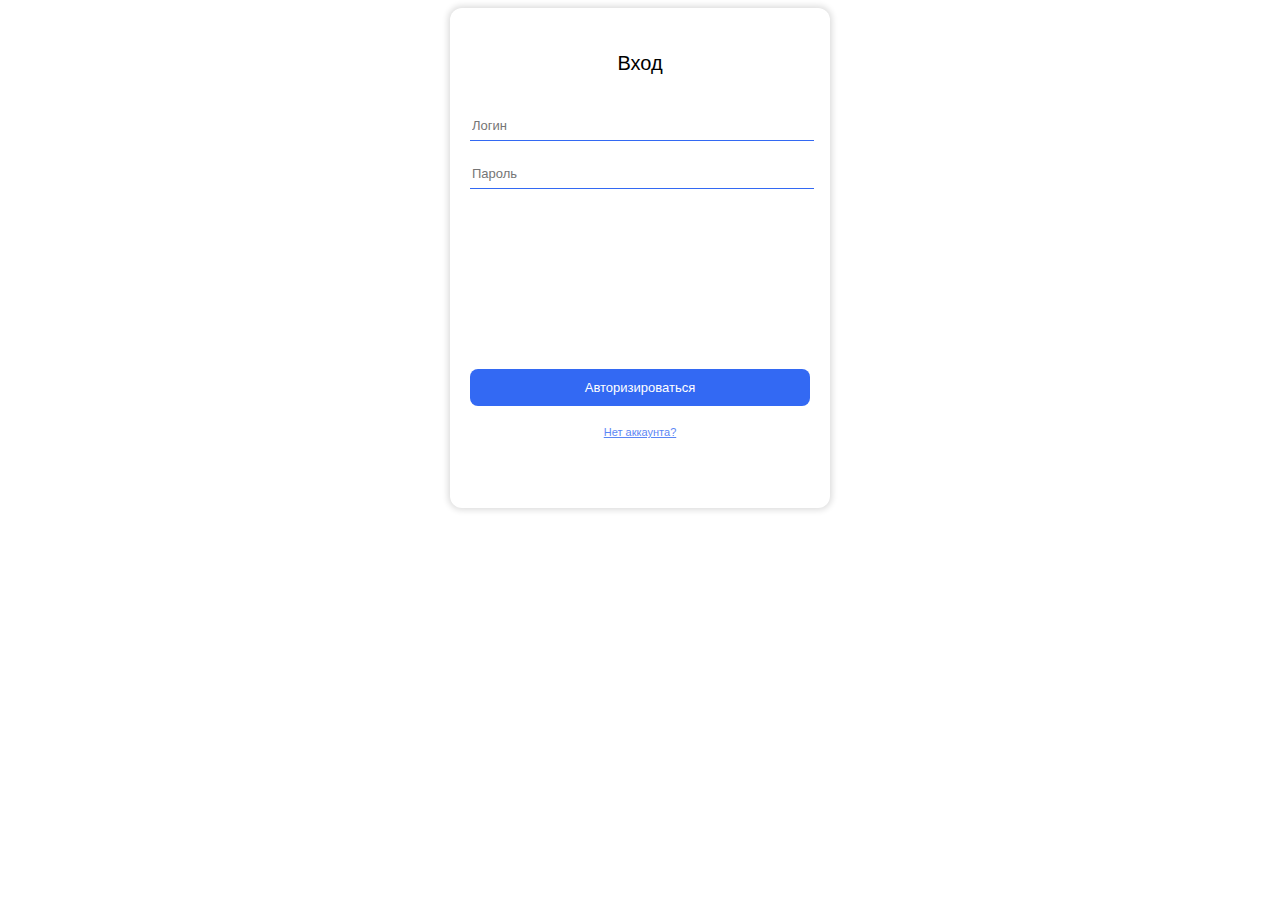
<file: login/index.html>
<!DOCTYPE html>
<html lang="en">
<head>
    <meta charset="UTF-8">
    <meta http-equiv="X-UA-Compatible" content="IE=edge">
    <meta name="viewport" content="width=device-width, initial-scale=1.0">
    <link rel="stylesheet" href="style.css">
    <title>Log in</title>
    
</head>
<body>
  
   <div class="main">
    <div>
      <header>
        <p class="lablog">Вход</p>
      </header>
    </div>
    
      <div class=log>
        <label  id="loglab">Логин</label><br>
        <input  id="log" placeholder="Логин" type="text" class="txtlog"/>
       
        <label id="passlab">Пароль</label><br>
        <input  id="pass" placeholder="Пароль" type="password" class="txtlog"/>
      
      </div>
      
      <div class="buttons">
        <button class="button">Авторизироваться</button> 
        <p ><a href="http://mymess/signin/sign_in.html">Нет аккаунта?</a></p>
      </div>
     </div>
     <script src="script.js">
       
     </script>


     
   
</body>
</html>
</file>
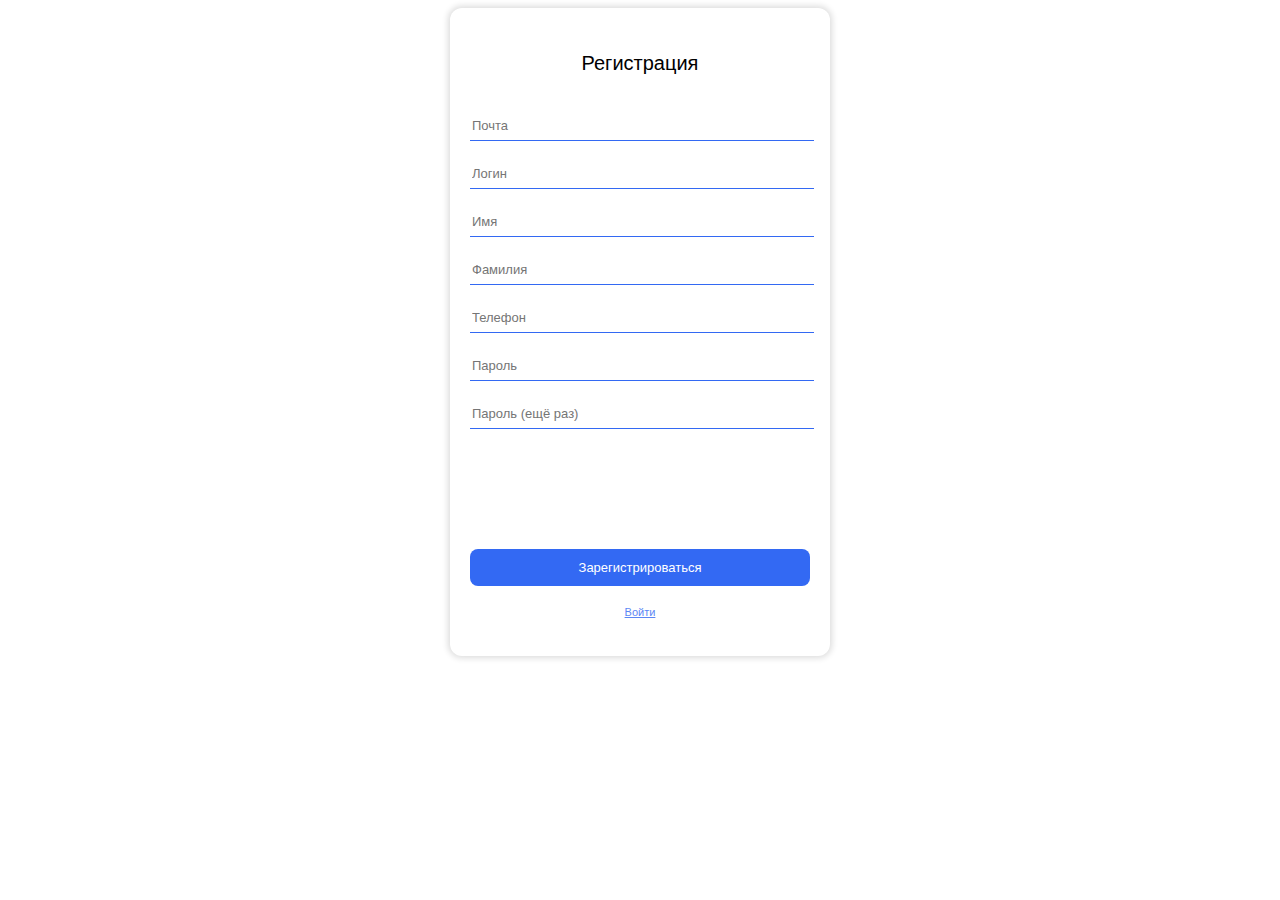
<file: signin/sign_in.html>
<!DOCTYPE html>
<html lang="en">
<head>
    <meta charset="UTF-8">
    <meta http-equiv="X-UA-Compatible" content="IE=edge">
    <meta name="viewport" content="width=device-width, initial-scale=1.0">
    <link rel="stylesheet" href="style1.css">
    <title>Sign in</title>
    
</head>
<body>

    <div class="main">
        <div class="logdiv">
          <header>
            <p class="lablog">Регистрация</p>
          </header>
        </div>
        
          <div class=log>
            <label  id="elab">Почта</label><br>
            <input  id="email" placeholder="Почта" type="email"/>
           
            <label id="loglab">Логин</label><br>
            <input  id="log" placeholder="Логин" type="text" />
            
            <label id="namelab">Имя</label><br>
            <input  id="name" placeholder="Имя" type="text" />
            
            <label id="lastlab">Фамилия</label><br>
            <input  id="last" placeholder="Фамилия" type="text" />
          
            <label id="tellab">Телефон</label><br>
            <input  id="phone" placeholder="Телефон" type="tel" />
          
            <label id="passlab">Пароль</label><br>
            <input  id="pass" placeholder="Пароль" type="password" />
          
            <label id="passlab2">Пароль (ещё раз)</label><br>
            <input  id="pass2" placeholder="Пароль (ещё раз)" type="password"/>
          
          </div>
          
          <div class="buttons">
            <button type="send" class="button">Зарегистрироваться</button> 
            <p ><a href="http://mymess/login/">Войти</a></p>
          </div>
         </div>
         <script src="script.js">

         </script>
        
   
</body>
</html>
</file>
<file: login/style.css>
body {
    font-family: 'Inter', sans-serif;
    font-weight: 500;
    font-style: normal;
}
.main{
    margin:auto;
    background: #FFFFFF;
    box-shadow: 0 0 6px 2px rgba(0, 0, 0, 0.14);
    border-radius: 12px;
    max-width: 340px;
    height: 460px;
    padding: 20px;
}
.lablog{
    text-align: center;
    height: 20px;
    margin-top: 25px;
    font-size: 20px;
    line-height: 20px;
}
.log{
    margin-top: 20px;
}
input {
    font-size: 13px;
    height: 27px;
    outline: none;
    border: 0; 
    width: 100%;
    
    border-bottom: 1px solid rgba(51, 105, 243, 1);
    
}
label{
    font-size: 9px;
    line-height: 9px;


    color: #999999;
}
.button{
    width: 100%;
    height: 37px;
    border:0;
    
    font-size: 13px;
    line-height: 13px;
    /* identical to box height, or 100% */

    text-align: center;

    color: #FFFFFF;
    background: #3369F3;
    border-radius: 8px;
}
.buttons{
    text-align: center;
   
    bottom: 0;
    margin-top: 180px;
}
a{
    font-size: 11px;
    line-height: 11px;
    padding:auto;
    opacity: 0.8;
   
    color: #3369F3;
}
button:hover {
    opacity: 0.9;
}
.warn{
    width: 65px;
    height: 8px;
    font-size: 8px;
    color:#FF2F2F;
}
.mainsign{
    width: 340px;
    height: 615px;
    background: #FFFFFF;
    box-shadow: 0px 0px 6px rgba(0, 0, 0, 0.14);
    border-radius: 12px;
}
</file>
<file: signin/style1.css>
body {
    font-family: 'Inter', sans-serif;
    font-weight: 500;
    font-style: normal;
}
.main{
    margin:auto;
    background: #FFFFFF;
    box-shadow: 0 0 6px 2px rgba(0, 0, 0, 0.14);
    border-radius: 12px;
    max-width: 340px;
    max-height: 615px;
    padding: 20px;
}
.lablog{
    text-align: center;
    height: 20px;
    margin-top: 25px;
    font-size: 20px;
    line-height: 20px;
}
.log{
    margin-top: 20px;
}
input {
    font-size: 13px;
    height: 27px;
    outline: none;
    border: 0; 
    width: 100%;
    
    border-bottom: 1px solid rgba(51, 105, 243, 1);
    
}
label{
    font-size: 9px;
    line-height: 9px;


    color: #999999;
}
.button{
    width: 100%;
    height: 37px;
    border:0;
    
    font-size: 13px;
    line-height: 13px;
    /* identical to box height, or 100% */

    text-align: center;

    color: #FFFFFF;
    background: #3369F3;
    border-radius: 8px;
}
.buttons{
    text-align: center;
   
    bottom: 0;
    margin-top: 120px;
}
a{
    font-size: 11px;
    line-height: 11px;
    padding:auto;
    opacity: 0.8;
   
    color: #3369F3;
}
button:hover {
    opacity: 0.9;
}
.warn{
    width: 65px;
    height: 8px;
    font-size: 8px;
    color:#FF2F2F;
}
.mainsign{
    width: 340px;
    height: 615px;
    background: #FFFFFF;
    box-shadow: 0px 0px 6px rgba(0, 0, 0, 0.14);
    border-radius: 12px;
}
</file>
